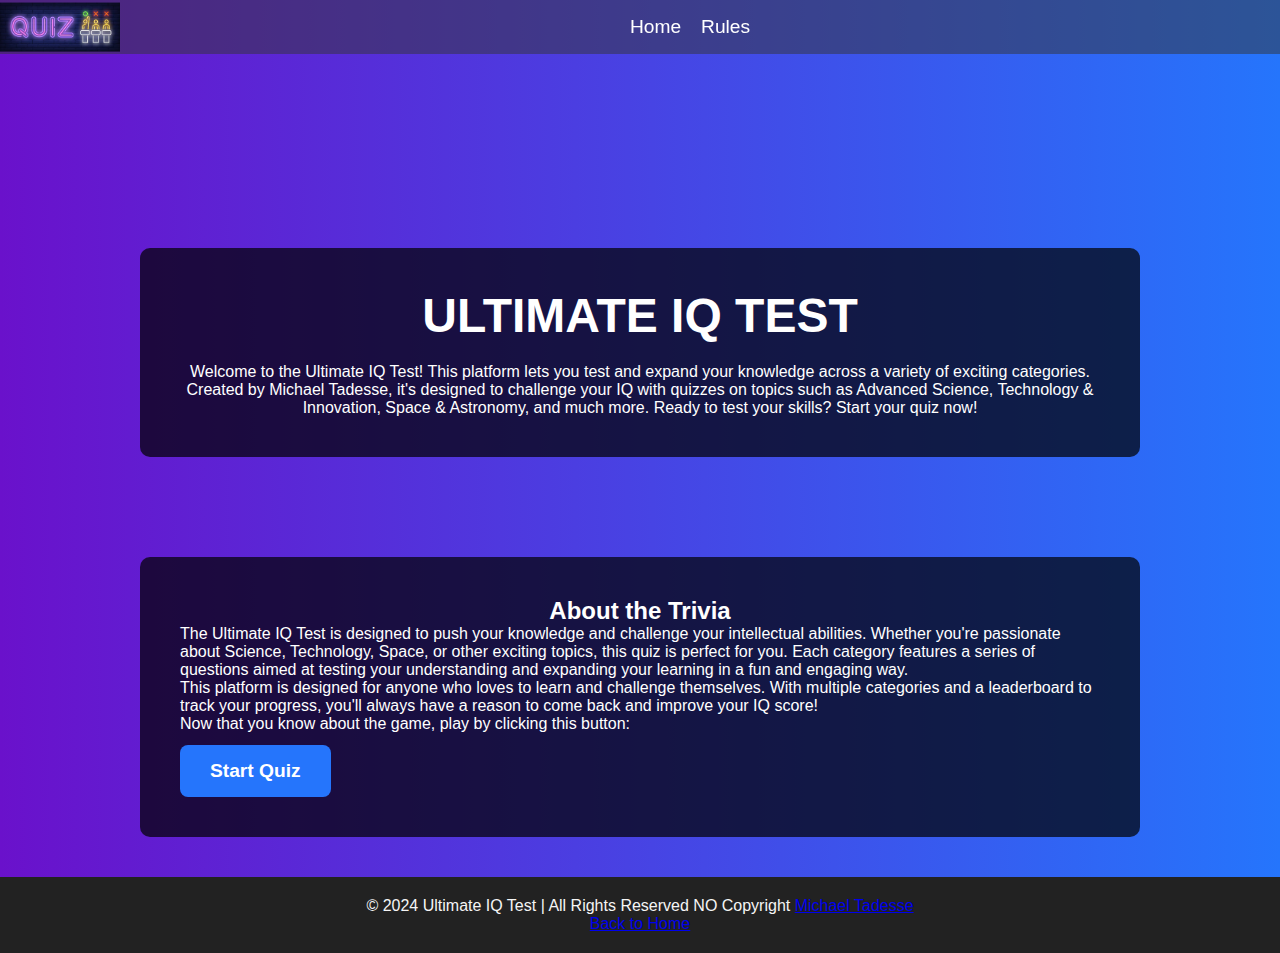
<file: about/index.html>
<!DOCTYPE html>
<html lang="en">
    <head>
        <meta charset="UTF-8" />
        <meta name="viewport" content="width=device-width, initial-scale=1.0" />
        <meta
            name="description"
            content="Learn about the Ultimate IQ Test and how it challenges your knowledge across various categories like Science, Technology, Space, and more."
        />
        <title>About - Ultimate IQ Test</title>
        <link rel="stylesheet" href="style.css" />
        <link rel="icon" href="img/Quiz-icon.jpg" />
    </head>
    <body>
        <header>
            <h1 class="main-title">Ultimate IQ Test</h1>
            <p class="intro">
                Welcome to the Ultimate IQ Test! This platform lets you test and expand your knowledge across a variety
                of exciting categories. Created by Michael Tadesse, it's designed to challenge your IQ with quizzes on
                topics such as Advanced Science, Technology & Innovation, Space & Astronomy, and much more. Ready to
                test your skills? Start your quiz now!
            </p>
            <nav>
                <ul>
                    <li><a href="/home/#home">Home</a></li>
                    <li><a target="_blank" href="/rules/index.html">Rules</a></li>
                </ul>
                <img src="img/Quiz-logo.jpg" alt="Ultimate IQ Test Logo" />
            </nav>
        </header>
        <main class="main-content">
            <section class="about-test">
                <h2>About the Trivia</h2>
                <p>
                    The Ultimate IQ Test is designed to push your knowledge and challenge your intellectual abilities.
                    Whether you're passionate about Science, Technology, Space, or other exciting topics, this quiz is
                    perfect for you. Each category features a series of questions aimed at testing your understanding
                    and expanding your learning in a fun and engaging way.
                </p>
                <p>
                    This platform is designed for anyone who loves to learn and challenge themselves. With multiple
                    categories and a leaderboard to track your progress, you'll always have a reason to come back and
                    improve your IQ score!
                </p>
                <p>
                    Now that you know about the game, play by clicking this button:
                    <br />
                    <button id="start">Start Quiz</button>
                </p>
            </section>
        </main>
        <footer>
            <p>
                &copy; 2024 Ultimate IQ Test | All Rights Reserved NO Copyright
                <a target="_blank" href="https://github.com/Micho-Tade">Michael Tadesse</a><br />
                <a href="../home/index.html">Back to Home</a>
            </p>
        </footer>
        <script src="script.js"></script>
    </body>
</html>
</file>
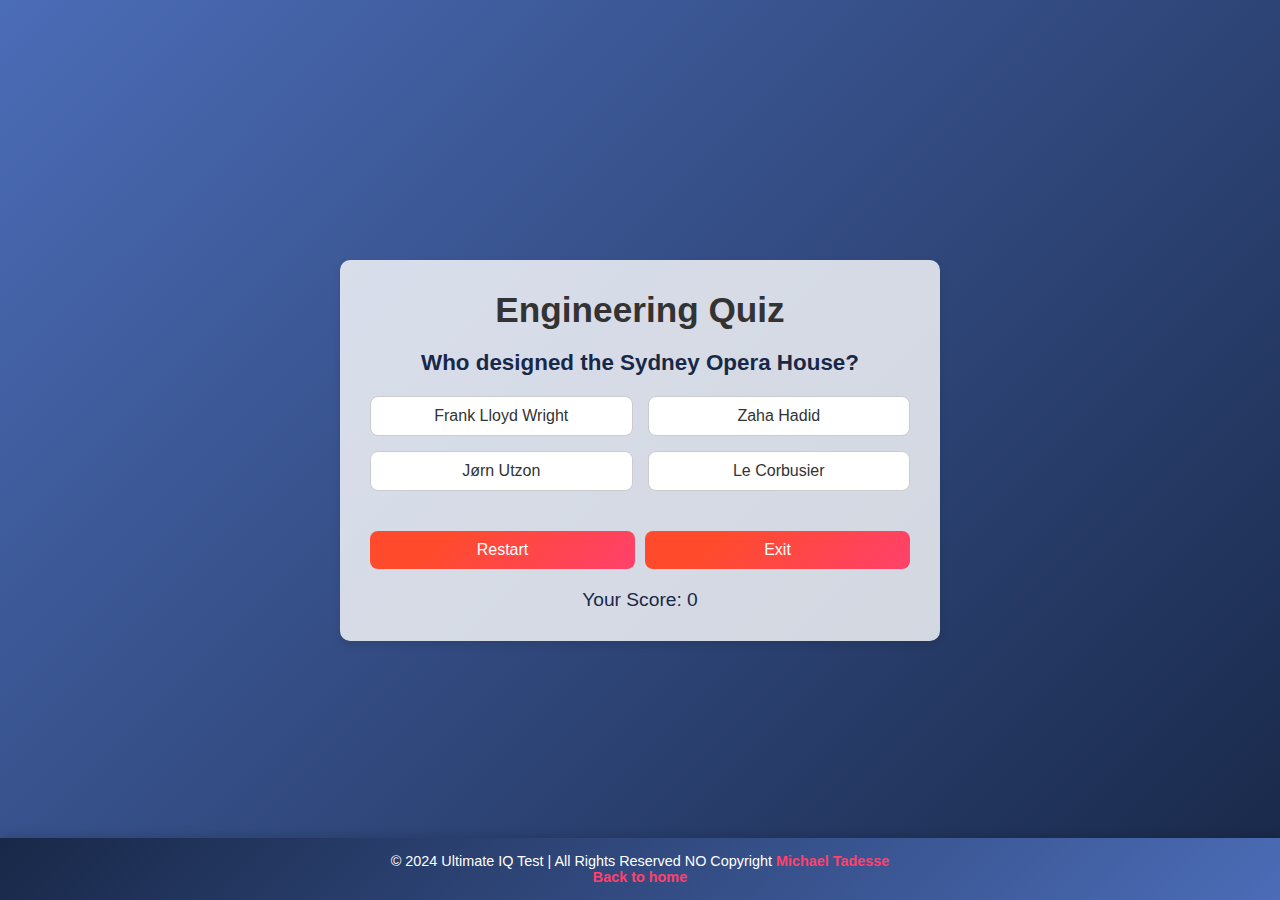
<file: engineering/index.html>
<!DOCTYPE html>
<html lang="en">
    <head>
        <meta charset="UTF-8" />
        <meta name="viewport" content="width=device-width, initial-scale=1.0" />
        <title>Quiz Game</title>
        <link rel="stylesheet" href="style.css" />
        <link
            rel="icon"
            href="https://cdn4.iconfinder.com/data/icons/computer-games-genres/3500/trivia_quiz_answer_question_choice_cybersport_gameplay-01-1024.png"
        />
    </head>
    <body>
        <div class="quiz-container">
            <h1>Engineering Quiz</h1>
            <div id="question-container" class="question-container">
                <div id="question">Question Text</div>
                <div id="answer-buttons" class="answer-buttons">
                    <button class="btn">Answer 1</button>
                    <button class="btn">Answer 2</button>
                    <button class="btn">Answer 3</button>
                    <button class="btn">Answer 4</button>
                </div>
            </div>
            <div class="button-container">
                <button id="next-button" class="next-btn" style="display: none">Next</button>
                <button id="restart-btn" class="restart-btn">Restart</button>
                <button id="exit-btn" class="exit-btn">Exit</button>
            </div>
            <div id="result" class="result">Your Score: <span id="score">0</span></div>
        </div>
        <footer>
            <p>
                &copy; 2024 Ultimate IQ Test | All Rights Reserved NO Copyright
                <a target="_blank" href="https://github.com/Micho-Tade">Michael Tadesse</a><br />
                <a href="/home/index.html" class="home">Back to home</a>
            </p>
        </footer>
        <script src="script.js"></script>
    </body>
</html>
</file>
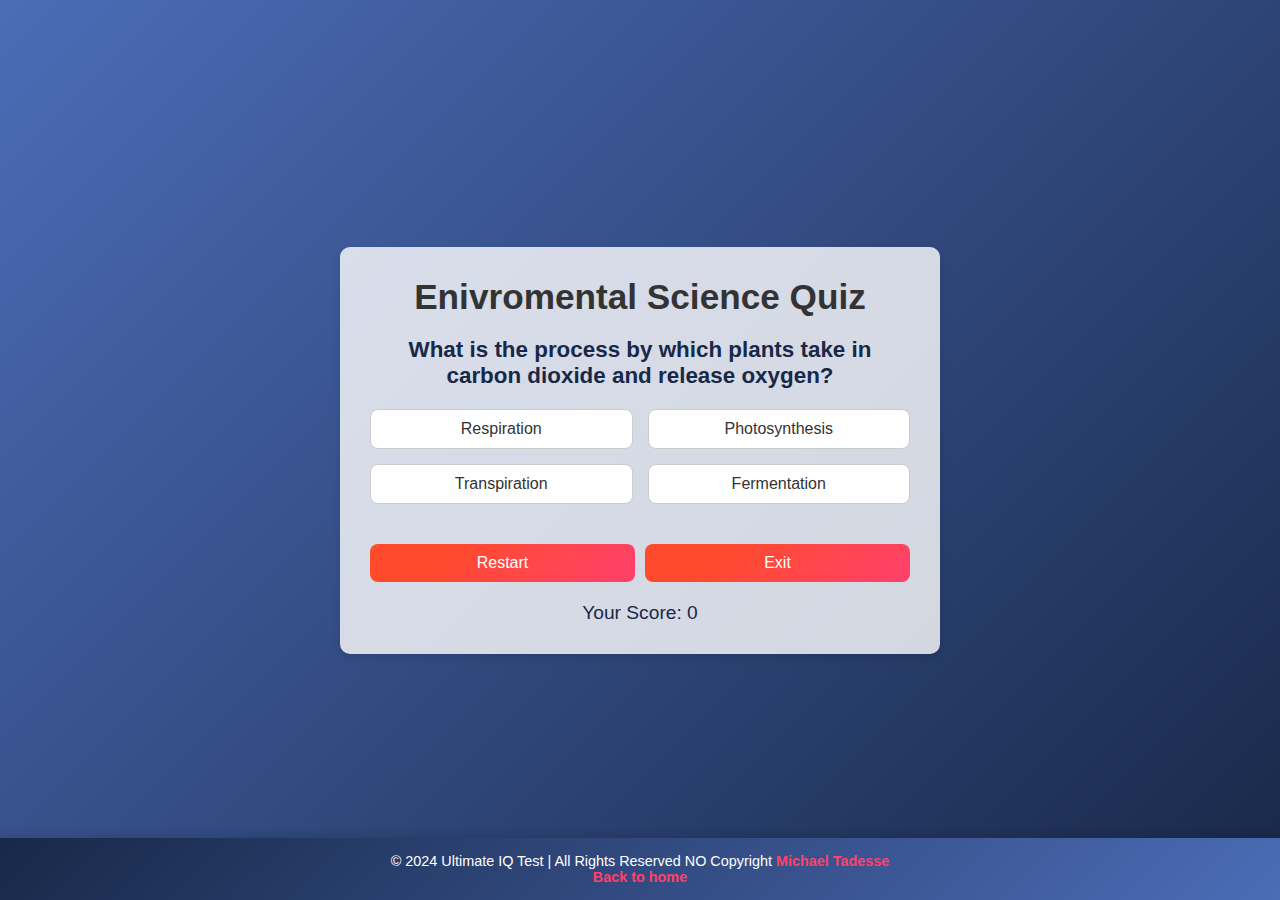
<file: environment/index.html>
<!DOCTYPE html>
<html lang="en">
    <head>
        <meta charset="UTF-8" />
        <meta name="viewport" content="width=device-width, initial-scale=1.0" />
        <title>Quiz Game</title>
        <link rel="stylesheet" href="style.css" />
        <link
            rel="icon"
            href="https://cdn4.iconfinder.com/data/icons/computer-games-genres/3500/trivia_quiz_answer_question_choice_cybersport_gameplay-01-1024.png"
        />
    </head>
    <body>
        <div class="quiz-container">
            <h1>Enivromental Science Quiz</h1>
            <div id="question-container" class="question-container">
                <div id="question">Question Text</div>
                <div id="answer-buttons" class="answer-buttons">
                    <button class="btn">Answer 1</button>
                    <button class="btn">Answer 2</button>
                    <button class="btn">Answer 3</button>
                    <button class="btn">Answer 4</button>
                </div>
            </div>
            <div class="button-container">
                <button id="next-button" class="next-btn" style="display: none">Next</button>
                <button id="restart-btn" class="restart-btn">Restart</button>
                <button id="exit-btn" class="exit-btn">Exit</button>
            </div>
            <div id="result" class="result">Your Score: <span id="score">0</span></div>
        </div>
        <footer>
            <p>
                &copy; 2024 Ultimate IQ Test | All Rights Reserved NO Copyright
                <a target="_blank" href="https://github.com/Micho-Tade">Michael Tadesse</a><br />
                <a href="/home/index.html" class="home">Back to home</a>
            </p>
        </footer>
        <script src="script.js"></script>
    </body>
</html>
</file>
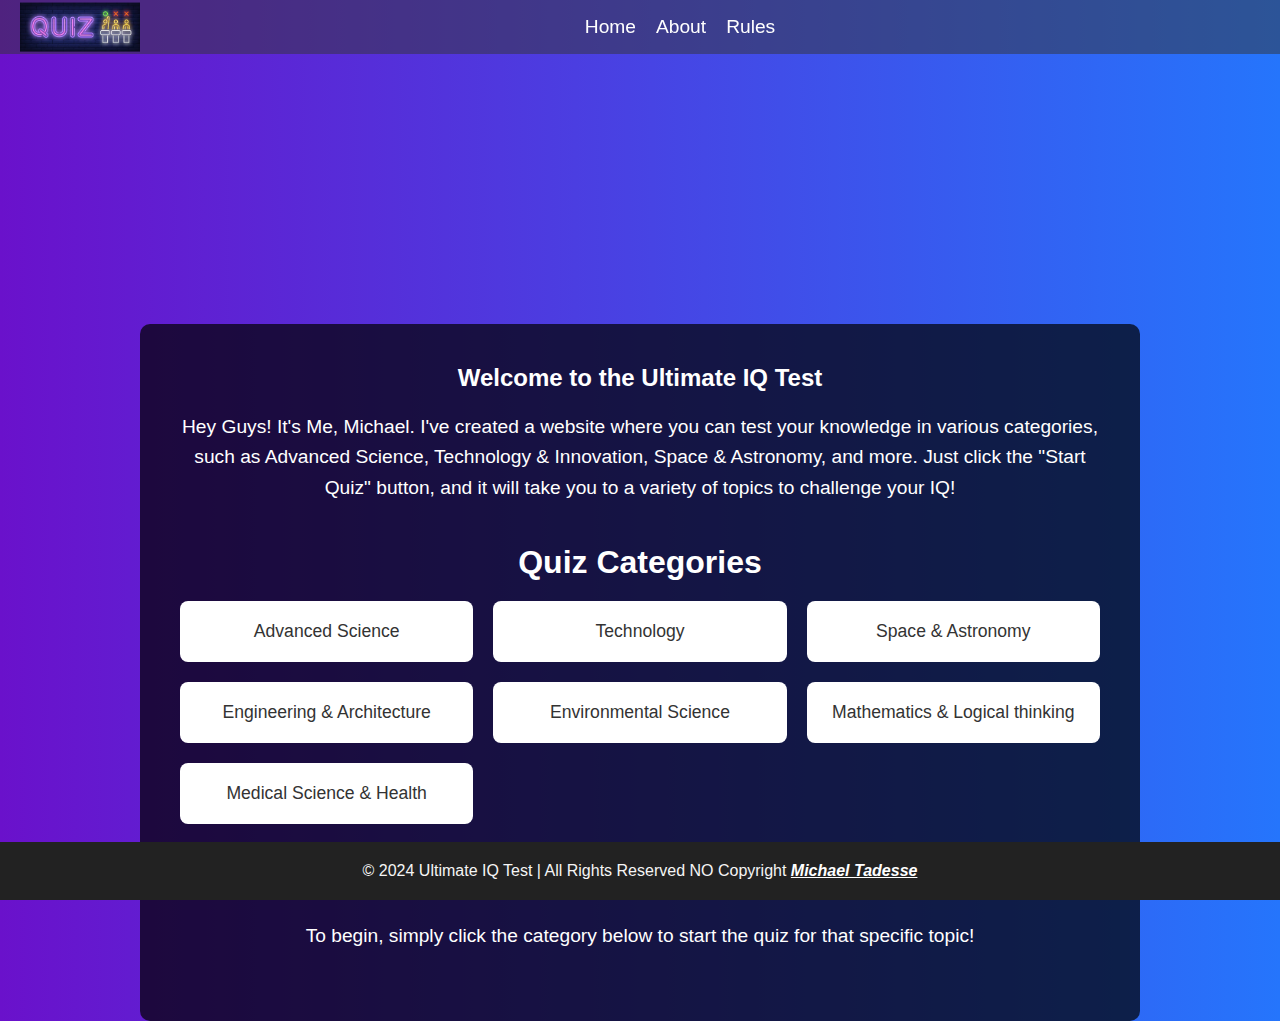
<file: home/index.html>
<!DOCTYPE html>
<html lang="en">
    <head>
        <meta charset="UTF-8" />
        <meta name="viewport" content="width=device-width, initial-scale=1.0" />
        <title>Ultimate IQ Test</title>
        <link rel="stylesheet" href="style.css" />
        <link rel="icon" href="img/Quiz-icon.jpg" type="image/x-icon" />
    </head>
    <body>
        <header>
            <h1>Ultimate IQ Test</h1>
            <nav>
                <ul>
                    <li><a href="#home">Home</a></li>
                    <li><a target="_blank" href="/about/index.html">About</a></li>
                    <li><a target="_blank" href="/rules/index.html">Rules</a></li>
                </ul>
                <img src="img/Quiz-logo.jpg" alt="quiz-logo" title="Quiz-logo" />
            </nav>
        </header>
        <main>
            <section class="intro">
                <h2>Welcome to the Ultimate IQ Test</h2>
                <p>
                    Hey Guys! It's Me, Michael. I've created a website where you can test your knowledge in various
                    categories, such as Advanced Science, Technology & Innovation, Space & Astronomy, and more. Just
                    click the "Start Quiz" button, and it will take you to a variety of topics to challenge your IQ!
                </p>
            </section>
            <section class="categories">
                <h2>Quiz Categories</h2>
                <ul>
                    <li id="science">Advanced Science</li>
                    <li id="tech">Technology</li>
                    <li id="space">Space & Astronomy</li>
                    <li id="engineering">Engineering & Architecture</li>
                    <li id="environment">Environmental Science</li>
                    <li id="math">Mathematics & Logical thinking</li>
                    <li id="medical">Medical Science & Health</li>
                </ul>
            </section>
            <section class="instructions">
                <h2>How to Start</h2>
                <p>To begin, simply click the category below to start the quiz for that specific topic!</p>
            </section>
        </main>
        <footer>
            <p>
                &copy; 2024 Ultimate IQ Test | All Rights Reserved NO Copyright
                <a target="_blank" href="https://github.com/Micho-Tade">Michael Tadesse</a>
            </p>
        </footer>

        <script src="script.js"></script>
    </body>
</html>
</file>
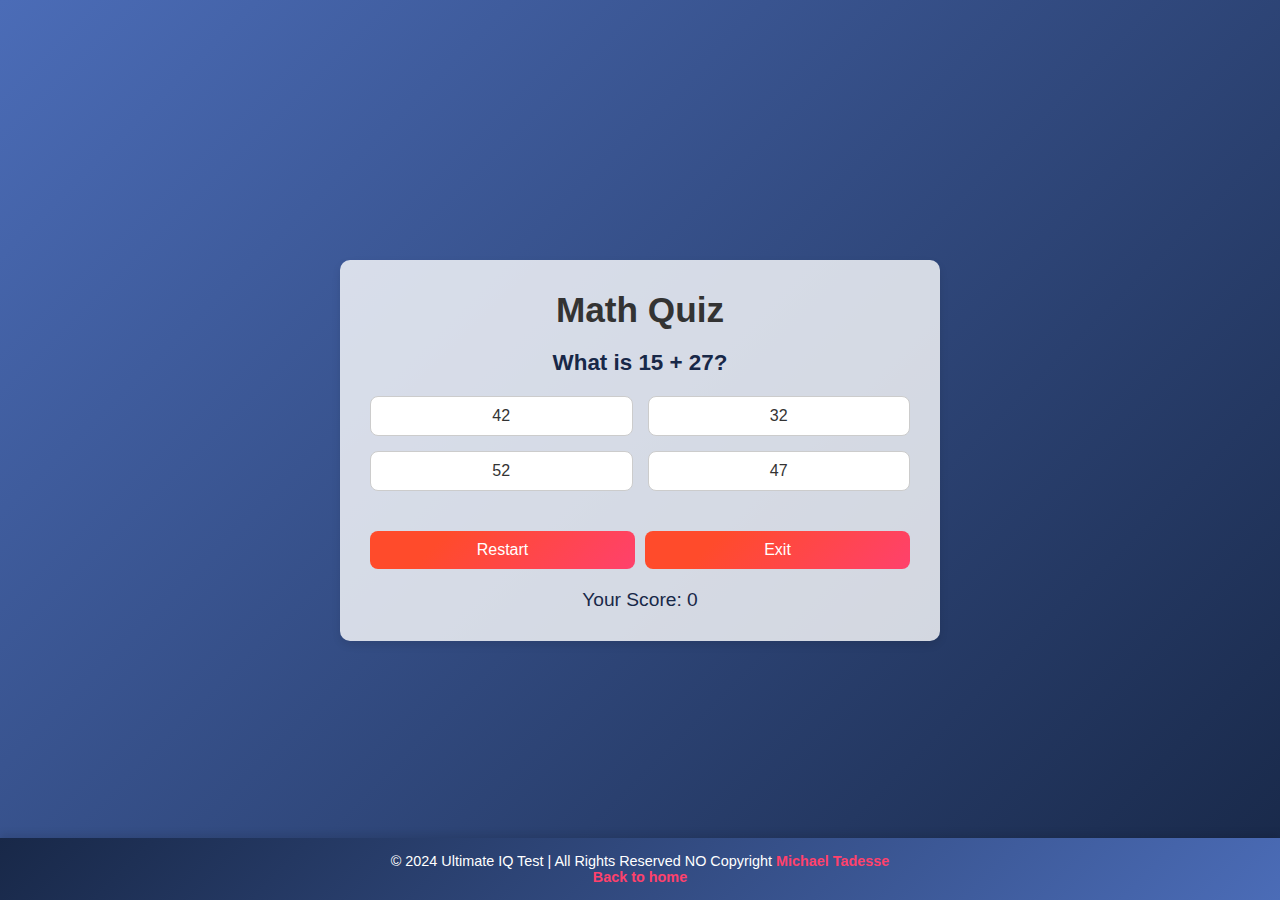
<file: math/index.html>
<!DOCTYPE html>
<html lang="en">
    <head>
        <meta charset="UTF-8" />
        <meta name="viewport" content="width=device-width, initial-scale=1.0" />
        <title>Quiz Game</title>
        <link rel="stylesheet" href="style.css" />
        <link
            rel="icon"
            href="https://cdn4.iconfinder.com/data/icons/computer-games-genres/3500/trivia_quiz_answer_question_choice_cybersport_gameplay-01-1024.png"
        />
    </head>
    <body>
        <div class="quiz-container">
            <h1>Math Quiz</h1>
            <div id="question-container" class="question-container">
                <div id="question">Question Text</div>
                <div id="answer-buttons" class="answer-buttons">
                    <button class="btn">Answer 1</button>
                    <button class="btn">Answer 2</button>
                    <button class="btn">Answer 3</button>
                    <button class="btn">Answer 4</button>
                </div>
            </div>
            <div class="button-container">
                <button id="next-button" class="next-btn" style="display: none">Next</button>
                <button id="restart-btn" class="restart-btn">Restart</button>
                <button id="exit-btn" class="exit-btn">Exit</button>
            </div>
            <div id="result" class="result">Your Score: <span id="score">0</span></div>
        </div>
        <footer>
            <p>
                &copy; 2024 Ultimate IQ Test | All Rights Reserved NO Copyright
                <a target="_blank" href="https://github.com/Micho-Tade">Michael Tadesse</a><br />
                <a href="/home/index.html" class="home">Back to home</a>
            </p>
        </footer>
        <script src="script.js"></script>
    </body>
</html>
</file>
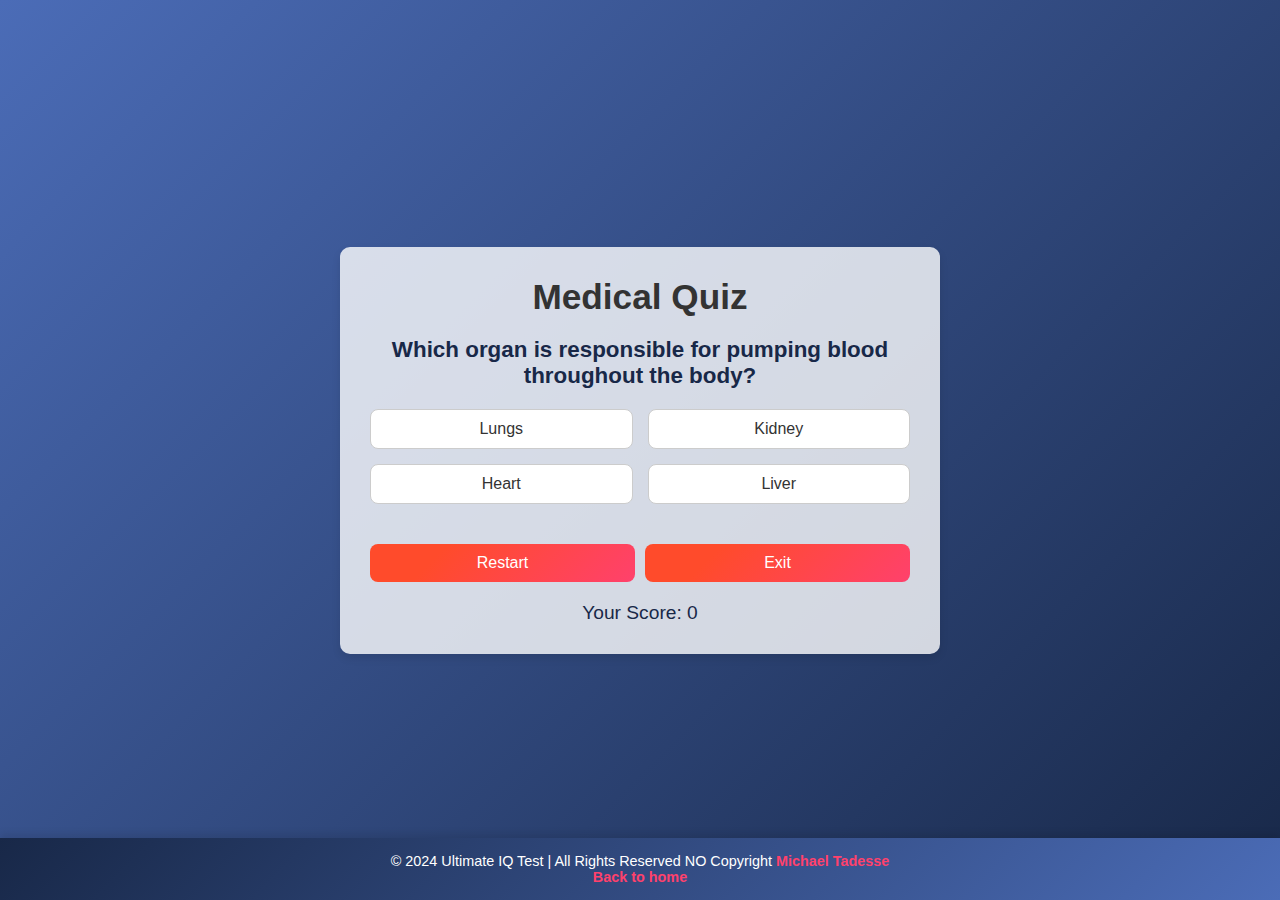
<file: medical/index.html>
<!DOCTYPE html>
<html lang="en">
    <head>
        <meta charset="UTF-8" />
        <meta name="viewport" content="width=device-width, initial-scale=1.0" />
        <title>Quiz Game</title>
        <link rel="stylesheet" href="style.css" />
        <link
            rel="icon"
            href="https://cdn4.iconfinder.com/data/icons/computer-games-genres/3500/trivia_quiz_answer_question_choice_cybersport_gameplay-01-1024.png"
        />
    </head>
    <body>
        <div class="quiz-container">
            <h1>Medical Quiz</h1>
            <div id="question-container" class="question-container">
                <div id="question">Question Text</div>
                <div id="answer-buttons" class="answer-buttons">
                    <button class="btn">Answer 1</button>
                    <button class="btn">Answer 2</button>
                    <button class="btn">Answer 3</button>
                    <button class="btn">Answer 4</button>
                </div>
            </div>
            <div class="button-container">
                <button id="next-button" class="next-btn" style="display: none">Next</button>
                <button id="restart-btn" class="restart-btn">Restart</button>
                <button id="exit-btn" class="exit-btn">Exit</button>
            </div>
            <div id="result" class="result">Your Score: <span id="score">0</span></div>
        </div>
        <footer>
            <p>
                &copy; 2024 Ultimate IQ Test | All Rights Reserved NO Copyright
                <a target="_blank" href="https://github.com/Micho-Tade">Michael Tadesse</a><br />
                <a href="/home/index.html" class="home">Back to home</a>
            </p>
        </footer>
        <script src="script.js"></script>
    </body>
</html>
</file>
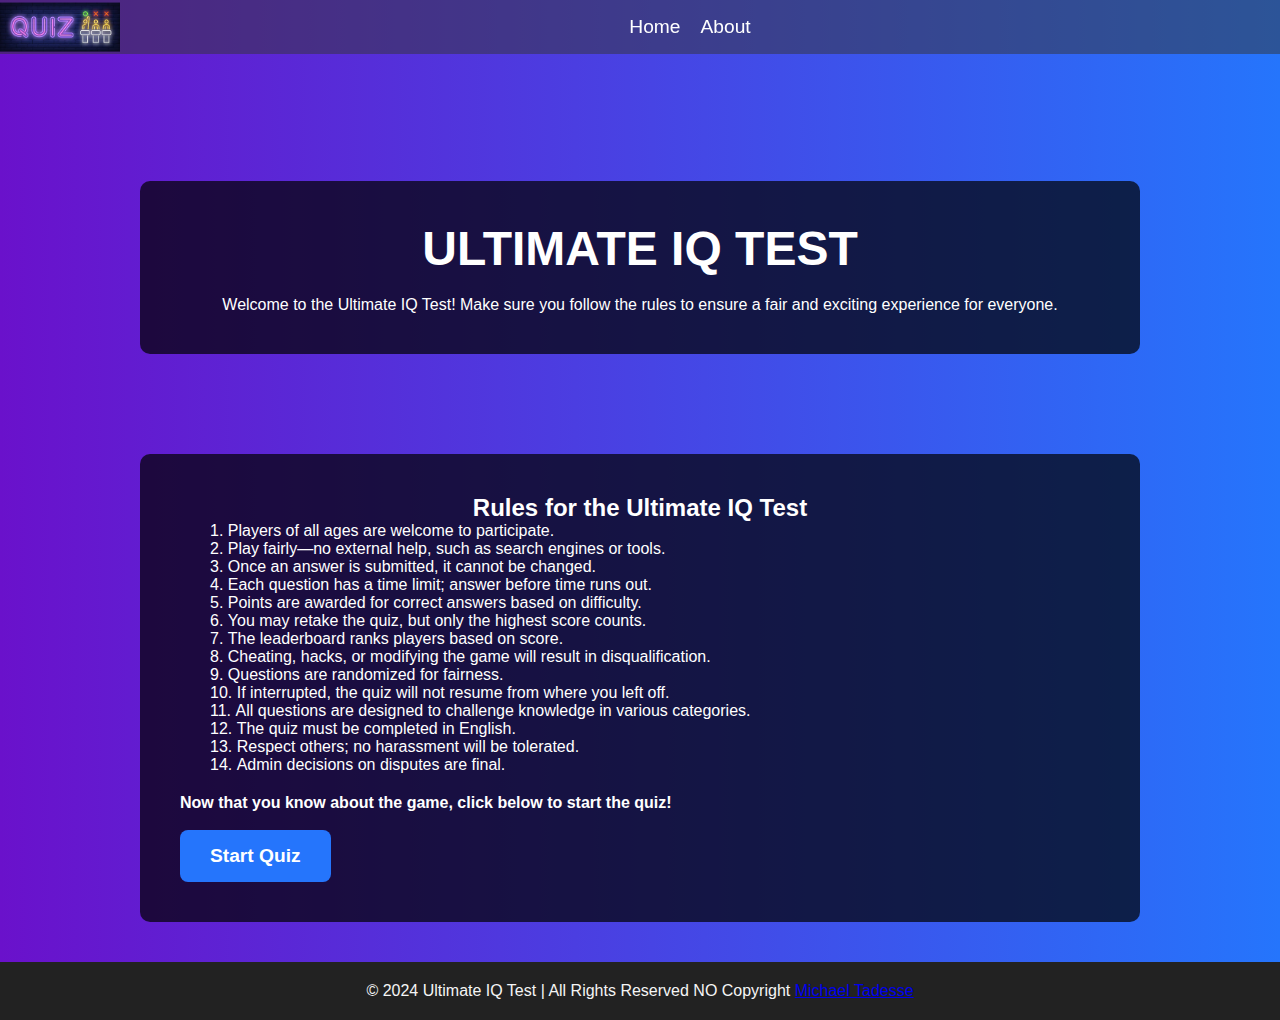
<file: rules/index.html>
<!DOCTYPE html>
<html lang="en">
    <head>
        <meta charset="UTF-8" />
        <meta name="viewport" content="width=device-width, initial-scale=1.0" />
        <meta
            name="description"
            content="Learn the rules of the Ultimate IQ Test to ensure a fair and fun experience for everyone participating."
        />
        <title>Rules - Ultimate IQ Test</title>
        <link rel="stylesheet" href="style.css" />
        <link rel="icon" href="img/Quiz-icon.jpg" />
    </head>
    <body>
        <header>
            <h1 class="main-title">Ultimate IQ Test</h1>
            <p class="intro">
                Welcome to the Ultimate IQ Test! Make sure you follow the rules to ensure a fair and exciting experience
                for everyone.
            </p>
            <nav>
                <ul>
                    <li><a href="/home/#home">Home</a></li>
                    <li><a target="_blank" href="/about/index.html">About</a></li>
                </ul>
                <img src="img/Quiz-logo.jpg" alt="Ultimate IQ Test Logo" />
            </nav>
        </header>
        <main class="main-content">
            <section class="rules-section">
                <h2>Rules for the Ultimate IQ Test</h2>
                <ol>
                    <li>Players of all ages are welcome to participate.</li>
                    <li>Play fairly—no external help, such as search engines or tools.</li>
                    <li>Once an answer is submitted, it cannot be changed.</li>
                    <li>Each question has a time limit; answer before time runs out.</li>
                    <li>Points are awarded for correct answers based on difficulty.</li>
                    <li>You may retake the quiz, but only the highest score counts.</li>
                    <li>The leaderboard ranks players based on score.</li>
                    <li>Cheating, hacks, or modifying the game will result in disqualification.</li>
                    <li>Questions are randomized for fairness.</li>
                    <li>If interrupted, the quiz will not resume from where you left off.</li>
                    <li>All questions are designed to challenge knowledge in various categories.</li>
                    <li>The quiz must be completed in English.</li>
                    <li>Respect others; no harassment will be tolerated.</li>
                    <li>Admin decisions on disputes are final.</li>
                </ol>
            </section>
            <h4>
                Now that you know about the game, click below to start the quiz!<br /><br />
                <button type="submit" id="start">Start Quiz</button>
            </h4>
        </main>
        <footer>
            <p>
                &copy; 2024 Ultimate IQ Test | All Rights Reserved NO Copyright
                <a target="_blank" href="https://github.com/Micho-Tade">Michael Tadesse</a>
            </p>
        </footer>

        <!-- Link to the external JavaScript file -->
        <script src="script.js"></script>
    </body>
</html>
</file>
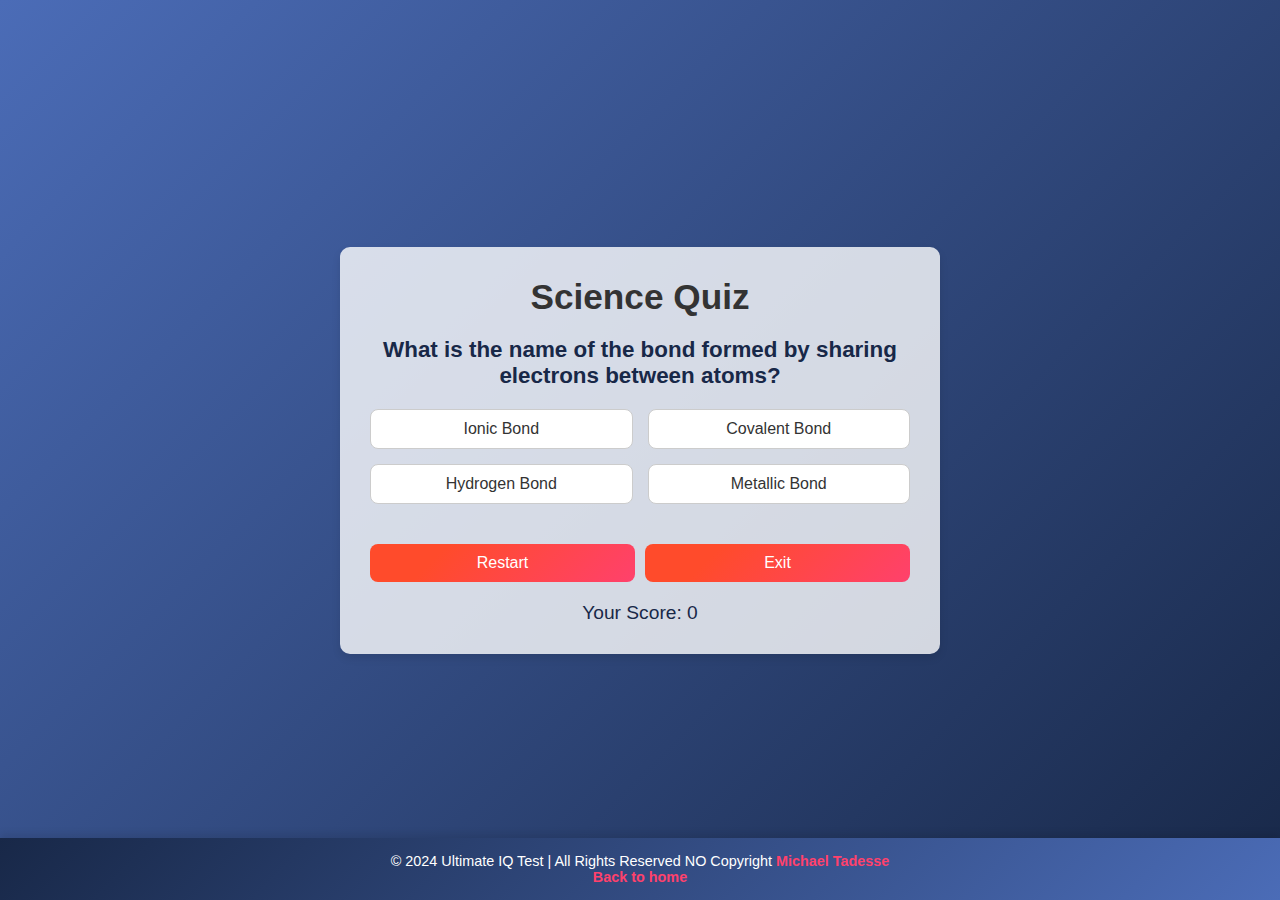
<file: science/index.html>
<!DOCTYPE html>
<html lang="en">
    <head>
        <meta charset="UTF-8" />
        <meta name="viewport" content="width=device-width, initial-scale=1.0" />
        <title>Quiz Game</title>
        <link rel="stylesheet" href="style.css" />
        <link
            rel="icon"
            href="https://cdn4.iconfinder.com/data/icons/computer-games-genres/3500/trivia_quiz_answer_question_choice_cybersport_gameplay-01-1024.png"
        />
    </head>
    <body>
        <div class="quiz-container">
            <h1>Science Quiz</h1>
            <div id="question-container" class="question-container">
                <div id="question">Question Text</div>
                <div id="answer-buttons" class="answer-buttons">
                    <button class="btn">Answer 1</button>
                    <button class="btn">Answer 2</button>
                    <button class="btn">Answer 3</button>
                    <button class="btn">Answer 4</button>
                </div>
            </div>
            <div class="button-container">
                <button id="next-button" class="next-btn" style="display: none">Next</button>
                <button id="restart-btn" class="restart-btn">Restart</button>
                <button id="exit-btn" class="exit-btn">Exit</button>
            </div>
            <div id="result" class="result">Your Score: <span id="score">0</span></div>
        </div>
        <footer>
            <p>
                &copy; 2024 Ultimate IQ Test | All Rights Reserved NO Copyright
                <a target="_blank" href="https://github.com/Micho-Tade">Michael Tadesse</a><br />
                <a href="/home/index.html" class="home">Back to home</a>
            </p>
        </footer>
        <script src="script.js"></script>
    </body>
</html>
</file>
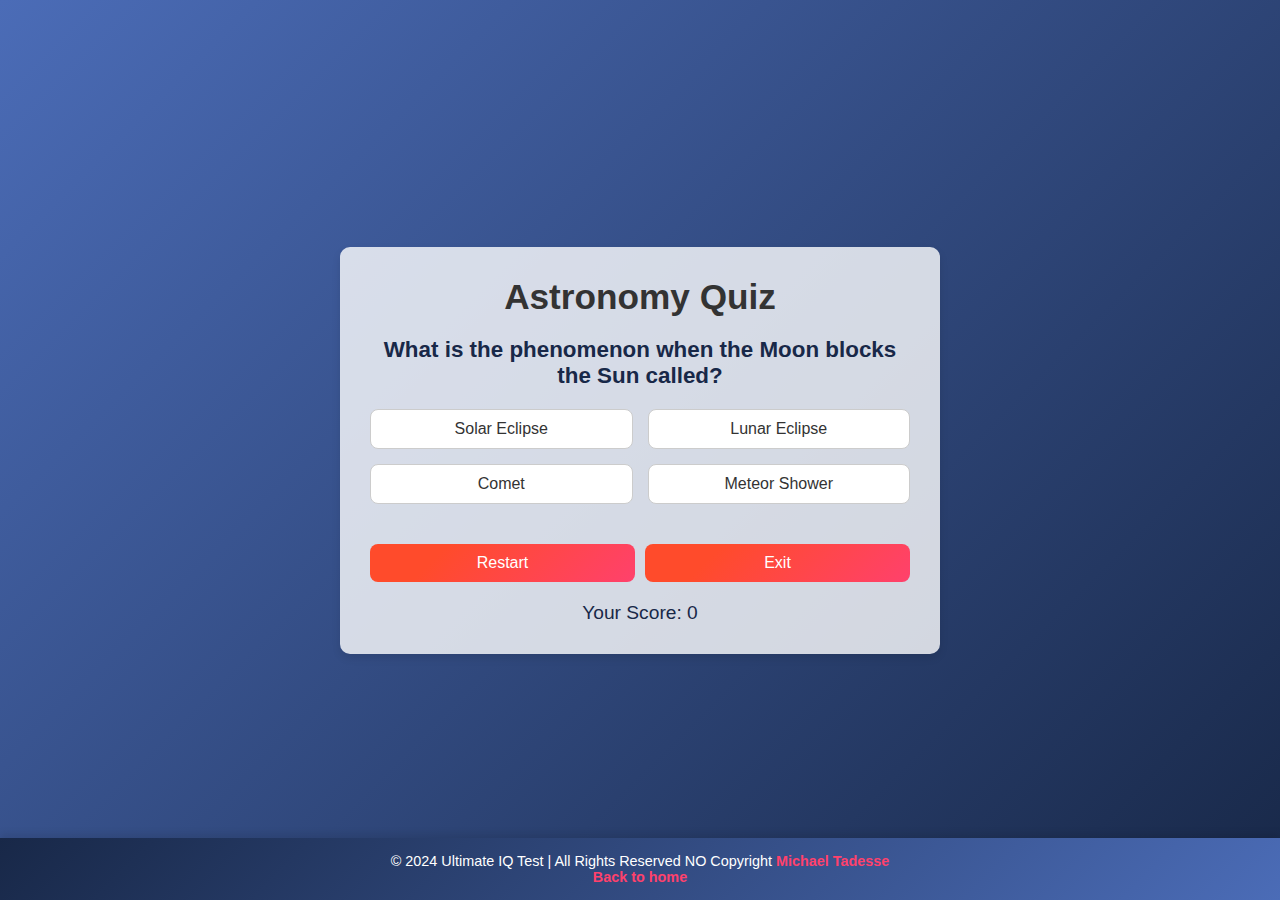
<file: space/index.html>
<!DOCTYPE html>
<html lang="en">
    <head>
        <meta charset="UTF-8" />
        <meta name="viewport" content="width=device-width, initial-scale=1.0" />
        <title>Quiz Game</title>
        <link rel="stylesheet" href="style.css" />
        <link
            rel="icon"
            href="https://cdn4.iconfinder.com/data/icons/computer-games-genres/3500/trivia_quiz_answer_question_choice_cybersport_gameplay-01-1024.png"
        />
    </head>
    <body>
        <div class="quiz-container">
            <h1>Astronomy Quiz</h1>
            <div id="question-container" class="question-container">
                <div id="question">Question Text</div>
                <div id="answer-buttons" class="answer-buttons">
                    <button class="btn">Answer 1</button>
                    <button class="btn">Answer 2</button>
                    <button class="btn">Answer 3</button>
                    <button class="btn">Answer 4</button>
                </div>
            </div>
            <div class="button-container">
                <button id="next-button" class="next-btn" style="display: none">Next</button>
                <button id="restart-btn" class="restart-btn">Restart</button>
                <button id="exit-btn" class="exit-btn">Exit</button>
            </div>
            <div id="result" class="result">Your Score: <span id="score">0</span></div>
        </div>
        <footer>
            <p>
                &copy; 2024 Ultimate IQ Test | All Rights Reserved NO Copyright
                <a target="_blank" href="https://github.com/Micho-Tade">Michael Tadesse</a><br />
                <a href="/home/index.html" class="home">Back to home</a>
            </p>
        </footer>
        <script src="script.js"></script>
    </body>
</html>
</file>
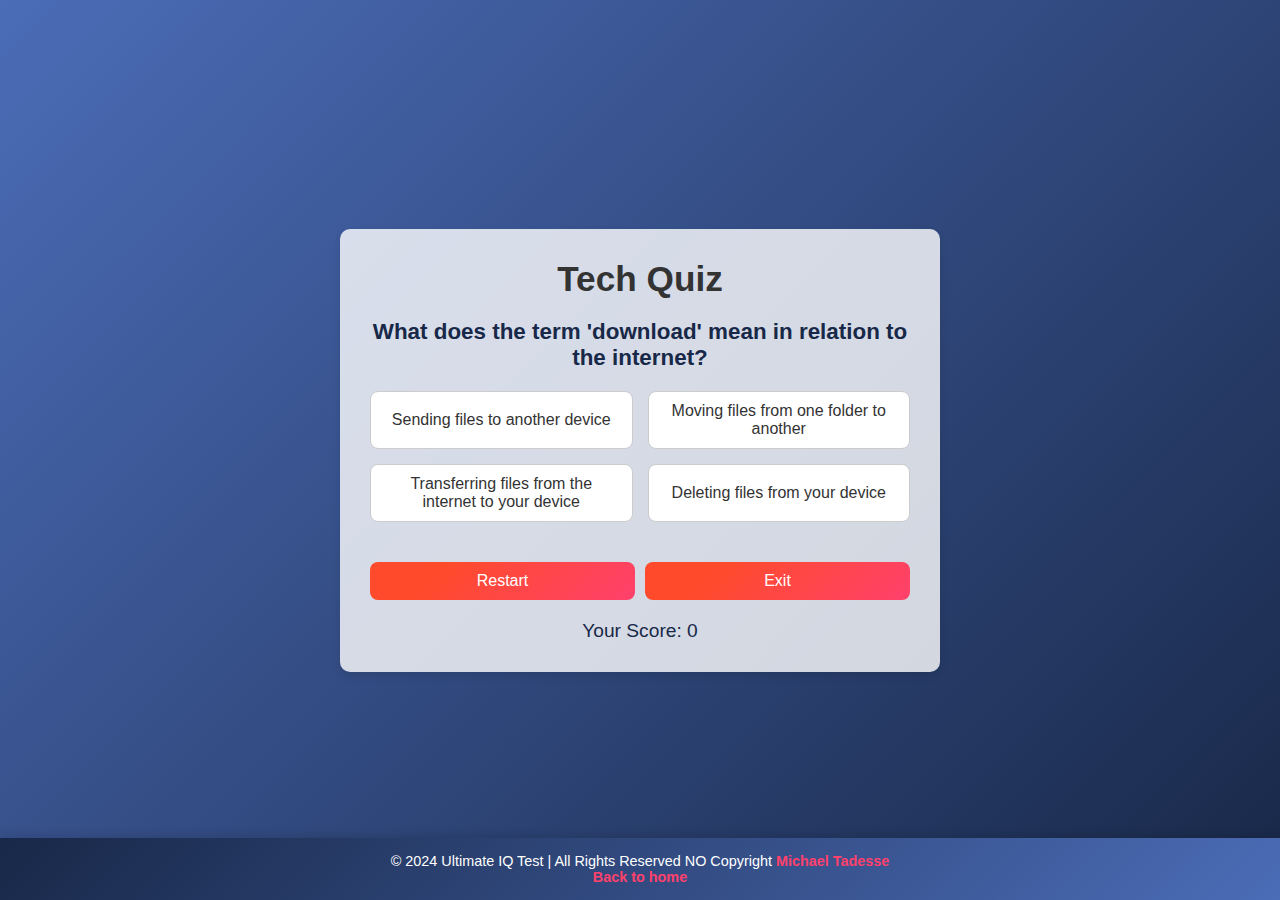
<file: tech/index.html>
<!DOCTYPE html>
<html lang="en">
    <head>
        <meta charset="UTF-8" />
        <meta name="viewport" content="width=device-width, initial-scale=1.0" />
        <title>Quiz Game</title>
        <link rel="stylesheet" href="style.css" />
        <link
            rel="icon"
            href="https://cdn4.iconfinder.com/data/icons/computer-games-genres/3500/trivia_quiz_answer_question_choice_cybersport_gameplay-01-1024.png"
        />
    </head>
    <body>
        <div class="quiz-container">
            <h1>Tech Quiz</h1>
            <div id="question-container" class="question-container">
                <div id="question">Question Text</div>
                <div id="answer-buttons" class="answer-buttons">
                    <button class="btn">Answer 1</button>
                    <button class="btn">Answer 2</button>
                    <button class="btn">Answer 3</button>
                    <button class="btn">Answer 4</button>
                </div>
            </div>
            <div class="button-container">
                <button id="next-button" class="next-btn" style="display: none">Next</button>
                <button id="restart-btn" class="restart-btn">Restart</button>
                <button id="exit-btn" class="exit-btn">Exit</button>
            </div>
            <div id="result" class="result">Your Score: <span id="score">0</span></div>
        </div>
        <footer>
            <p>
                &copy; 2024 Ultimate IQ Test | All Rights Reserved NO Copyright
                <a target="_blank" href="https://github.com/Micho-Tade">Michael Tadesse</a><br />
                <a href="/home/index.html" class="home">Back to home</a>
            </p>
        </footer>
        <script src="script.js"></script>
    </body>
</html>
</file>
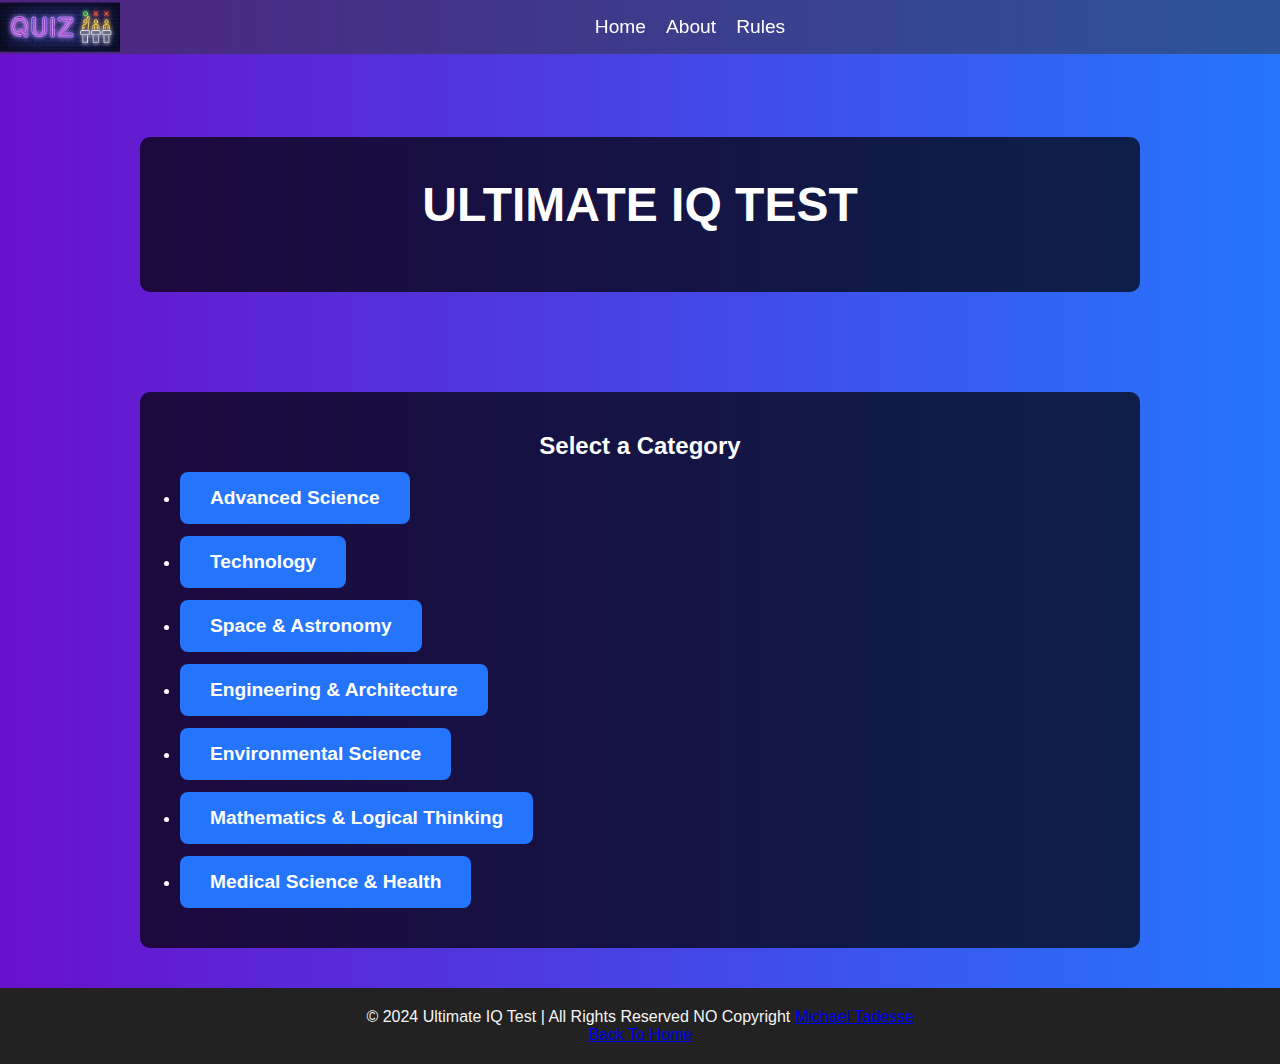
<file: about/categories.html>
<!DOCTYPE html>
<html lang="en">
    <head>
        <meta charset="UTF-8" />
        <meta name="viewport" content="width=device-width, initial-scale=1.0" />
        <meta name="description" content="Select a category to start your quiz!" />
        <title>Choose Category - Ultimate IQ Test</title>
        <link rel="stylesheet" href="style.css" />
        <link rel="icon" href="img/Quiz-icon.jpg" />
    </head>
    <body>
        <header>
            <h1 class="main-title">Ultimate IQ Test</h1>
            <nav>
                <ul>
                    <li><a target="_blank" href="/home/#home">Home</a></li>
                    <li><a target="_blank" href="/about/index.html">About</a></li>
                    <li><a target="_blank" href="/rules/index.html">Rules</a></li>
                </ul>
                <img src="img/Quiz-logo.jpg" alt="Ultimate IQ Test Logo" />
            </nav>
        </header>
        <main>
            <h2>Select a Category</h2>
            <ul id="categories-list">
                <li><button class="category-btn" onclick="startQuiz('science')">Advanced Science</button></li>
                <li><button class="category-btn" onclick="startQuiz('tech')">Technology</button></li>
                <li><button class="category-btn" onclick="startQuiz('space')">Space & Astronomy</button></li>
                <li>
                    <button class="category-btn" onclick="startQuiz('engineering')">Engineering & Architecture</button>
                </li>
                <li><button class="category-btn" onclick="startQuiz('environment')">Environmental Science</button></li>
                <li>
                    <button class="category-btn" onclick="startQuiz('math')">Mathematics & Logical Thinking</button>
                </li>
                <li><button class="category-btn" onclick="startQuiz('medical')">Medical Science & Health</button></li>
            </ul>
        </main>
        <footer>
            <p>
                &copy; 2024 Ultimate IQ Test | All Rights Reserved NO Copyright
                <a target="_blank" href="https://github.com/Micho-Tade">Michael Tadesse</a><br />
                <a href="/home/index.html">Back To Home</a>
            </p>
        </footer>

        <!-- Link to the external JavaScript file -->
        <script src="script.js"></script>
    </body>
</html>
</file>
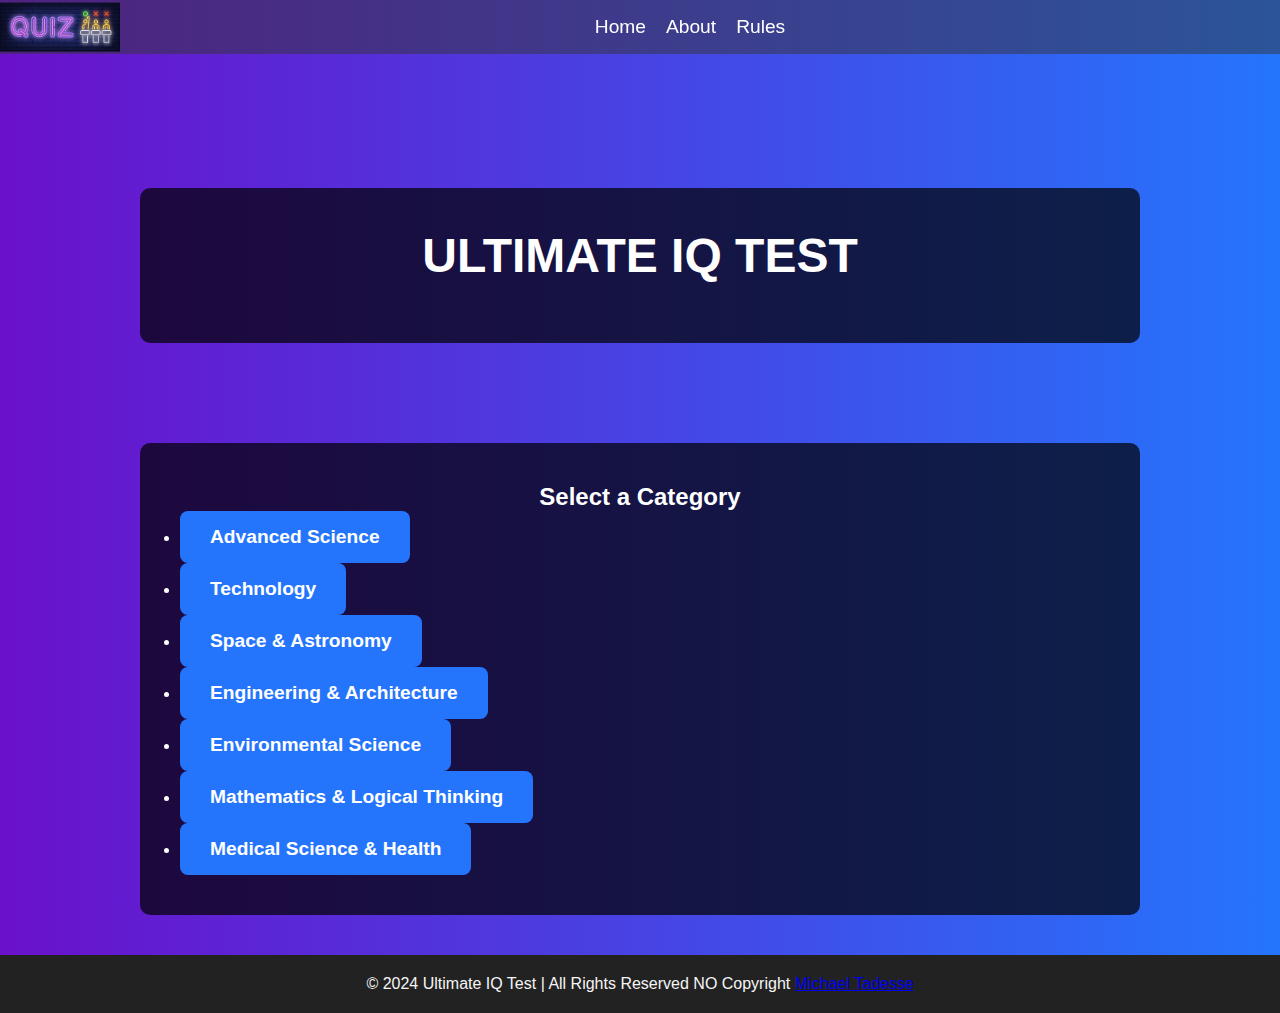
<file: rules/categories.html>
<!DOCTYPE html>
<html lang="en">
    <head>
        <meta charset="UTF-8" />
        <meta name="viewport" content="width=device-width, initial-scale=1.0" />
        <meta name="description" content="Select a category to start your quiz!" />
        <title>Choose Category - Ultimate IQ Test</title>
        <link rel="stylesheet" href="style.css" />
        <link rel="icon" href="img/Quiz-icon.jpg" />
    </head>
    <body>
        <header>
            <h1 class="main-title">Ultimate IQ Test</h1>
            <nav>
                <ul>
                    <li><a target="_blank" href="/home/#home">Home</a></li>
                    <li><a target="_blank" href="/about/index.html">About</a></li>
                    <li><a target="_blank" href="/rules/index.html">Rules</a></li>
                </ul>
                <img src="img/Quiz-logo.jpg" alt="Ultimate IQ Test Logo" />
            </nav>
        </header>
        <main>
            <h2>Select a Category</h2>
            <ul id="categories-list">
                <li><button class="category-btn" onclick="startQuiz('science')">Advanced Science</button></li>
                <li><button class="category-btn" onclick="startQuiz('tech')">Technology</button></li>
                <li><button class="category-btn" onclick="startQuiz('space')">Space & Astronomy</button></li>
                <li>
                    <button class="category-btn" onclick="startQuiz('engineering')">Engineering & Architecture</button>
                </li>
                <li><button class="category-btn" onclick="startQuiz('environment')">Environmental Science</button></li>
                <li>
                    <button class="category-btn" onclick="startQuiz('math')">Mathematics & Logical Thinking</button>
                </li>
                <li><button class="category-btn" onclick="startQuiz('medical')">Medical Science & Health</button></li>
            </ul>
        </main>
        <footer>
            <p>
                &copy; 2024 Ultimate IQ Test | All Rights Reserved NO Copyright
                <a target="_blank" href="https://github.com/Micho-Tade">Michael Tadesse</a>
            </p>
        </footer>

        <!-- Link to the external JavaScript file -->
        <script src="script.js"></script>
    </body>
</html>
</file>
<file: about/style.css>
/* Basic Reset */
* {
    margin: 0;
    padding: 0;
    box-sizing: border-box;
}

/* Body Styling */
body {
    font-family: "Arial", sans-serif;
    background: linear-gradient(to right, #6a11cb, #2575fc); /* Left to right gradient */
    color: #fff;
    display: flex;
    flex-direction: column;
    justify-content: center;
    align-items: center;
    height: 100vh;
    overflow: visible; /* Allow scrolling if necessary */
}

/* Header Styling */
header {
    text-align: center;
    padding: 40px;
    background: rgba(0, 0, 0, 0.7); /* Dark background to contrast text */
    border-radius: 10px;
    margin-top: 300px; /* Increased margin-top to prevent overlap with the fixed nav */
    width: 80%;
    max-width: 1000px;
    border: none; /* Ensure there's no border */
    box-shadow: none; /* Remove any shadow */
}

/* Main Title */
header h1 {
    font-size: 3rem;
    color: #fff;
    font-weight: bold;
    text-transform: uppercase;
    margin-bottom: 20px;
}

/* Navigation Styling */
nav {
    background: rgba(51, 51, 51, 0.5); /* Transparent black background for the default state */
    padding: 16px 0; /* Add space at the top of the nav */
    position: fixed; /* Fixed positioning to always stay at the top */
    top: 0;
    left: 0;
    width: 100%;
    z-index: 10;
    display: flex;
    justify-content: center; /* Center the nav links */
    align-items: center;
    box-shadow: none; /* Remove the border/shadow effect */
    transition: background-color 0.3s ease; /* Smooth transition for background change */
    padding-left: 80px; /* Add some left padding to avoid overlapping with the logo */
}

/* Logo Styling */
nav img {
    position: absolute; /* Position logo absolutely */
    left: 0; /* Move logo to the left */
    top: 50%; /* Vertically center the logo */
    transform: translateY(-50%); /* Adjust to exactly center the logo */
    width: 120px; /* Adjust the size of the logo as needed */
}

/* Navigation List */
nav ul {
    list-style: none;
    padding: 0;
    margin: 0;
    display: flex;
    gap: 20px;
    position: relative;
    margin-left: 20px;
}

/* Navigation Links */
nav ul li a {
    text-decoration: none;
    color: #fff;
    font-size: 1.2rem;
    font-weight: 500;
    transition: color 0.3s ease;
}

nav ul li a:hover {
    color: #f39c12; /* Hover color */
}

/* Main Content */
main {
    padding: 40px;
    background: rgba(0, 0, 0, 0.7); /* Dark background to contrast text */
    border-radius: 10px;
    margin-top: 100px; /* Increased margin-top to prevent overlap with the fixed nav */
    width: 80%;
    max-width: 1000px;
    border: none; /* Ensure there's no border */
    box-shadow: none; /* Remove any shadow */
}

main h2 {
    text-align: center;
}

main h4 {
    margin-top: 20px;
}

/* Intro Section */
.intro p {
    font-size: 1.2rem;
    margin-bottom: 30px;
    line-height: 1.6;
}

/* Add margin to h2 in intro section */
.intro h2 {
    margin-bottom: 20px; /* Adds space between h2 and paragraph */
}

/* Categories Section */
.categories {
    margin-top: 40px;
}

.categories h2 {
    font-size: 2rem;
    margin-bottom: 20px;
    font-weight: 600;
}

.categories ul {
    list-style-type: none;
    display: grid;
    grid-template-columns: repeat(3, 1fr); /* 3 items per row */
    gap: 20px; /* Space between items */
    margin: 0;
    padding: 0;
}

.categories ul li {
    background-color: rgb(255, 255, 255);
    padding: 20px;
    color: #333;
    border-radius: 8px;
    text-align: center;
    font-size: 1.1rem;
    transition: transform 0.3s ease, background-color 0.3s ease;
}

.categories ul li:hover {
    transform: translateY(-5px);
    background-color: #f39c12;
    cursor: pointer;
    color: #fff;
}

.categories ul li:active {
    background-color: #fff;
    color: #f39c12;
}

/* Instructions Section */
.instructions {
    margin-top: 40px;
}

.instructions h2 {
    font-size: 2rem;
    margin-bottom: 20px;
    font-weight: 600;
}

.instructions p {
    font-size: 1.2rem;
    line-height: 1.6;
    margin-bottom: 30px;
}

/* Button Styling */
button {
    background-color: #2575fc;
    color: #fff;
    padding: 15px 30px;
    font-size: 1.2rem;
    font-weight: bold;
    margin-top: 12px;
    border: none;
    border-radius: 8px;
    cursor: pointer;
    transition: background-color 0.3s ease;
}

button:hover {
    background-color: #6a11cb;
}

button a {
    color: #fff;
    text-decoration: none;
}

/* Footer Styling */
footer {
    background-color: #222;
    color: whitesmoke;
    text-align: center;
    padding: 20px;
    margin-top: 40px;
    width: 100%;
}

/* Ordered List Styling */
ol {
    list-style-position: inside; /* Ensures numbers are inside the list item */
    padding-left: 20px; /* Adds some space for the list number */
}

ol li {
    padding-left: 10px; /* Adds consistent space between the number and text */
}
</file>
<file: engineering/style.css>
/* Base Reset */
* {
    margin: 0;
    padding: 0;
    box-sizing: border-box;
    font-family: Arial, sans-serif;
}

body {
    background: linear-gradient(135deg, #4b6cb7, #182848);
    height: 100vh;
    margin: 0;
    display: flex;
    align-items: center;
    justify-content: center;
}

/* Quiz Container Styling */
.quiz-container {
    background: rgba(255, 255, 255, 0.8);
    padding: 30px;
    border-radius: 10px;
    box-shadow: 0 4px 8px rgba(0, 0, 0, 0.1);
    max-width: 600px;
    width: 100%;
    text-align: center;
}

.quiz-container h1 {
    font-size: 2.2rem;
    margin-bottom: 20px;
    color: #333;
}

.question-container {
    margin-bottom: 20px;
}

#question {
    font-size: 1.4rem;
    margin-bottom: 20px;
    font-weight: bold;
    color: #182848;
}

.answer-buttons {
    display: flex;
    flex-wrap: wrap;
    justify-content: space-between;
    gap: 15px;
}

.btn {
    background-color: #fff;
    color: #333;
    border: 1px solid #ccc;
    border-radius: 8px;
    padding: 10px 20px;
    font-size: 1rem;
    cursor: pointer;
    transition: background-color 0.3s, transform 0.3s, color 0.3s;
    flex: 1 1 calc(50% - 15px);
    min-width: 120px;
}

.btn:hover {
    background-color: #f0f0f0;
    color: #000;
    transform: translateY(-3px);
}

/* Correct and Incorrect answer styling */
.correct {
    background-color: #28a745;
    color: #fff;
}

.incorrect {
    background-color: #dc3545;
    color: #fff;
}

.correct:hover {
    background-color: #218838;
}

.incorrect:hover {
    background-color: #c82333;
}

/* Button Styling */
.next-btn,
.restart-btn,
.exit-btn {
    background-color: #ff416c;
    background-image: linear-gradient(315deg, #ff416c 0%, #ff4b2b 74%);
    color: #fff;
    border: none;
    border-radius: 8px;
    padding: 10px 20px;
    font-size: 1rem;
    margin-top: 20px;
    cursor: pointer;
    transition: background-color 0.3s, transform 0.3s;
    flex: 1 1 calc(33% - 10px);
    min-width: 100px;
}

.next-btn:hover,
.restart-btn:hover,
.exit-btn:hover {
    background-color: #e3304e;
    transform: translateY(-3px);
}

.button-container {
    display: flex;
    justify-content: center;
    gap: 10px;
    flex-wrap: wrap;
    margin-top: 20px;
}

.result {
    font-size: 1.2rem;
    margin-top: 20px;
    color: #182848;
}

/* Footer styling */
footer {
    background: linear-gradient(135deg, #182848, #4b6cb7);
    color: #fff;
    text-align: center;
    padding: 15px;
    font-size: 0.9rem;
    position: absolute;
    bottom: 0;
    width: 100%;
    border: none;
    box-shadow: 0 -4px 8px rgba(0, 0, 0, 0.1);
}

footer a {
    color: #ff416c;
    text-decoration: none;
    font-weight: bold;
}

footer a:hover {
    color: #ff4b2b;
    text-decoration: underline;
}

footer a .home {
    margin-top: 50em;
}
</file>
<file: environment/style.css>
/* Base Reset */
* {
    margin: 0;
    padding: 0;
    box-sizing: border-box;
    font-family: Arial, sans-serif;
}

body {
    background: linear-gradient(135deg, #4b6cb7, #182848);
    height: 100vh;
    margin: 0;
    display: flex;
    align-items: center;
    justify-content: center;
}

/* Quiz Container Styling */
.quiz-container {
    background: rgba(255, 255, 255, 0.8);
    padding: 30px;
    border-radius: 10px;
    box-shadow: 0 4px 8px rgba(0, 0, 0, 0.1);
    max-width: 600px;
    width: 100%;
    text-align: center;
}

.quiz-container h1 {
    font-size: 2.2rem;
    margin-bottom: 20px;
    color: #333;
}

.question-container {
    margin-bottom: 20px;
}

#question {
    font-size: 1.4rem;
    margin-bottom: 20px;
    font-weight: bold;
    color: #182848;
}

.answer-buttons {
    display: flex;
    flex-wrap: wrap;
    justify-content: space-between;
    gap: 15px;
}

.btn {
    background-color: #fff;
    color: #333;
    border: 1px solid #ccc;
    border-radius: 8px;
    padding: 10px 20px;
    font-size: 1rem;
    cursor: pointer;
    transition: background-color 0.3s, transform 0.3s, color 0.3s;
    flex: 1 1 calc(50% - 15px);
    min-width: 120px;
}

.btn:hover {
    background-color: #f0f0f0;
    color: #000;
    transform: translateY(-3px);
}

/* Correct and Incorrect answer styling */
.correct {
    background-color: #28a745;
    color: #fff;
}

.incorrect {
    background-color: #dc3545;
    color: #fff;
}

.correct:hover {
    background-color: #218838;
}

.incorrect:hover {
    background-color: #c82333;
}

/* Button Styling */
.next-btn,
.restart-btn,
.exit-btn {
    background-color: #ff416c;
    background-image: linear-gradient(315deg, #ff416c 0%, #ff4b2b 74%);
    color: #fff;
    border: none;
    border-radius: 8px;
    padding: 10px 20px;
    font-size: 1rem;
    margin-top: 20px;
    cursor: pointer;
    transition: background-color 0.3s, transform 0.3s;
    flex: 1 1 calc(33% - 10px);
    min-width: 100px;
}

.next-btn:hover,
.restart-btn:hover,
.exit-btn:hover {
    background-color: #e3304e;
    transform: translateY(-3px);
}

.button-container {
    display: flex;
    justify-content: center;
    gap: 10px;
    flex-wrap: wrap;
    margin-top: 20px;
}

.result {
    font-size: 1.2rem;
    margin-top: 20px;
    color: #182848;
}

/* Footer styling */
footer {
    background: linear-gradient(135deg, #182848, #4b6cb7);
    color: #fff;
    text-align: center;
    padding: 15px;
    font-size: 0.9rem;
    position: absolute;
    bottom: 0;
    width: 100%;
    border: none;
    box-shadow: 0 -4px 8px rgba(0, 0, 0, 0.1);
}

footer a {
    color: #ff416c;
    text-decoration: none;
    font-weight: bold;
}

footer a:hover {
    color: #ff4b2b;
    text-decoration: underline;
}

footer a .home {
    margin-top: 50em;
}
</file>
<file: home/style.css>
/* Basic Reset */
* {
    margin: 0;
    padding: 0;
    box-sizing: border-box;
}

/* Body Styling */
body {
    font-family: "Arial", sans-serif;
    background: linear-gradient(to right, #6a11cb, #2575fc); /* Left to right gradient */
    color: #fff;
    display: flex;
    flex-direction: column;
    justify-content: center;
    align-items: center;
    height: 100vh;
    overflow: visible; /* Allow scrolling if necessary */
}

/* Header Styling */
header {
    text-align: center;
    margin-top: 30px;
    padding: 20px;
    width: 100%;
}

/* Main Title */
header h1 {
    font-size: 3rem;
    color: #fff;
    font-weight: bold;
    text-transform: uppercase;
    margin-bottom: 20px;
}

/* Navigation Styling */
nav {
    background: rgba(51, 51, 51, 0.5); /* Transparent black background for the default state */
    padding: 16px 0; /* Add space at the top of the nav */
    position: fixed; /* Fixed positioning to always stay at the top */
    top: 0;
    left: 0;
    width: 100%;
    z-index: 10;
    display: flex;
    justify-content: center; /* Center the nav links */
    align-items: center;
    box-shadow: none; /* Remove the border/shadow effect */
    transition: background-color 0.3s ease; /* Smooth transition for background change */
    padding-left: 80px; /* Add some left padding to avoid overlapping with the logo */
}

/* Logo Styling */
nav img {
    position: absolute; /* Position logo absolutely */
    left: 20px; /* Move logo to the left */
    top: 50%; /* Vertically center the logo */
    transform: translateY(-50%); /* Adjust to exactly center the logo */
    width: 120px; /* Adjust the size of the logo as needed */
}

/* Navigation List */
nav ul {
    list-style: none;
    padding: 0;
    margin: 0;
    display: flex;
    gap: 20px;
    position: relative;
}

/* Navigation Links */
nav ul li a {
    text-decoration: none;
    color: #fff;
    font-size: 1.2rem;
    font-weight: 500;
    transition: color 0.3s ease;
}

nav ul li a:hover {
    color: #f39c12; /* Hover color */
}

/* Main Content */
main {
    text-align: center;
    padding: 40px;
    background: rgba(0, 0, 0, 0.7); /* Dark background to contrast text */
    border-radius: 10px;
    margin-top: 300px; /* Increased margin-top to prevent overlap with the fixed nav */
    width: 80%;
    max-width: 1000px;
    border: none; /* Ensure there's no border */
    box-shadow: none; /* Remove any shadow */
}

/* Intro Section */
.intro p {
    font-size: 1.2rem;
    margin-bottom: 30px;
    line-height: 1.6;
}

/* Add margin to h2 in intro section */
.intro h2 {
    margin-bottom: 20px; /* Adds space between h2 and paragraph */
}

/* Categories Section */
.categories {
    margin-top: 40px;
}

.categories h2 {
    font-size: 2rem;
    margin-bottom: 20px;
    font-weight: 600;
}

.categories ul {
    list-style-type: none;
    display: grid;
    grid-template-columns: repeat(3, 1fr); /* 3 items per row */
    gap: 20px; /* Space between items */
    margin: 0;
    padding: 0;
}

.categories ul li {
    background-color: rgb(255, 255, 255);
    padding: 20px;
    color: #333;
    border-radius: 8px;
    text-align: center;
    font-size: 1.1rem;
    transition: transform 0.3s ease, background-color 0.3s ease;
}

.categories ul li:hover {
    transform: translateY(-5px);
    background-color: #f39c12;
    cursor: pointer;
    color: #fff;
}

.categories ul li:active {
    background-color: #fff;
    color: #f39c12;
}

/* Instructions Section */
.instructions {
    margin-top: 40px;
}

.instructions h2 {
    font-size: 2rem;
    margin-bottom: 20px;
    font-weight: 600;
}

.instructions p {
    font-size: 1.2rem;
    line-height: 1.6;
    margin-bottom: 30px;
}

/* Button Styling */
button {
    background-color: #2575fc;
    color: #fff;
    padding: 15px 30px;
    font-size: 1.2rem;
    font-weight: bold;
    border: none;
    border-radius: 8px;
    cursor: pointer;
    transition: background-color 0.3s ease;
}

button:hover {
    background-color: #6a11cb;
}

button a {
    color: #fff;
    text-decoration: none;
}

/* Footer Styling */
footer {
    background-color: #222;
    color: whitesmoke;
    text-align: center;
    padding: 20px;
    margin-top: 40px;
    width: 100%;
    position: fixed;
    bottom: 0;
    left: 0;
}

footer a {
    color: #fff;
    font-style: italic;
    font-weight: 700;
}
</file>
<file: math/style.css>
/* Base Reset */
* {
    margin: 0;
    padding: 0;
    box-sizing: border-box;
    font-family: Arial, sans-serif;
}

body {
    background: linear-gradient(135deg, #4b6cb7, #182848);
    height: 100vh;
    margin: 0;
    display: flex;
    align-items: center;
    justify-content: center;
}

/* Quiz Container Styling */
.quiz-container {
    background: rgba(255, 255, 255, 0.8);
    padding: 30px;
    border-radius: 10px;
    box-shadow: 0 4px 8px rgba(0, 0, 0, 0.1);
    max-width: 600px;
    width: 100%;
    text-align: center;
}

.quiz-container h1 {
    font-size: 2.2rem;
    margin-bottom: 20px;
    color: #333;
}

.question-container {
    margin-bottom: 20px;
}

#question {
    font-size: 1.4rem;
    margin-bottom: 20px;
    font-weight: bold;
    color: #182848;
}

.answer-buttons {
    display: flex;
    flex-wrap: wrap;
    justify-content: space-between;
    gap: 15px;
}

.btn {
    background-color: #fff;
    color: #333;
    border: 1px solid #ccc;
    border-radius: 8px;
    padding: 10px 20px;
    font-size: 1rem;
    cursor: pointer;
    transition: background-color 0.3s, transform 0.3s, color 0.3s;
    flex: 1 1 calc(50% - 15px);
    min-width: 120px;
}

.btn:hover {
    background-color: #f0f0f0;
    color: #000;
    transform: translateY(-3px);
}

/* Correct and Incorrect answer styling */
.correct {
    background-color: #28a745;
    color: #fff;
}

.incorrect {
    background-color: #dc3545;
    color: #fff;
}

.correct:hover {
    background-color: #218838;
}

.incorrect:hover {
    background-color: #c82333;
}

/* Button Styling */
.next-btn,
.restart-btn,
.exit-btn {
    background-color: #ff416c;
    background-image: linear-gradient(315deg, #ff416c 0%, #ff4b2b 74%);
    color: #fff;
    border: none;
    border-radius: 8px;
    padding: 10px 20px;
    font-size: 1rem;
    margin-top: 20px;
    cursor: pointer;
    transition: background-color 0.3s, transform 0.3s;
    flex: 1 1 calc(33% - 10px);
    min-width: 100px;
}

.next-btn:hover,
.restart-btn:hover,
.exit-btn:hover {
    background-color: #e3304e;
    transform: translateY(-3px);
}

.button-container {
    display: flex;
    justify-content: center;
    gap: 10px;
    flex-wrap: wrap;
    margin-top: 20px;
}

.result {
    font-size: 1.2rem;
    margin-top: 20px;
    color: #182848;
}

/* Footer styling */
footer {
    background: linear-gradient(135deg, #182848, #4b6cb7);
    color: #fff;
    text-align: center;
    padding: 15px;
    font-size: 0.9rem;
    position: absolute;
    bottom: 0;
    width: 100%;
    border: none;
    box-shadow: 0 -4px 8px rgba(0, 0, 0, 0.1);
}

footer a {
    color: #ff416c;
    text-decoration: none;
    font-weight: bold;
}

footer a:hover {
    color: #ff4b2b;
    text-decoration: underline;
}

footer a .home {
    margin-top: 50em;
}
</file>
<file: medical/style.css>
/* Base Reset */
* {
    margin: 0;
    padding: 0;
    box-sizing: border-box;
    font-family: Arial, sans-serif;
}

body {
    background: linear-gradient(135deg, #4b6cb7, #182848);
    height: 100vh;
    margin: 0;
    display: flex;
    align-items: center;
    justify-content: center;
}

/* Quiz Container Styling */
.quiz-container {
    background: rgba(255, 255, 255, 0.8);
    padding: 30px;
    border-radius: 10px;
    box-shadow: 0 4px 8px rgba(0, 0, 0, 0.1);
    max-width: 600px;
    width: 100%;
    text-align: center;
}

.quiz-container h1 {
    font-size: 2.2rem;
    margin-bottom: 20px;
    color: #333;
}

.question-container {
    margin-bottom: 20px;
}

#question {
    font-size: 1.4rem;
    margin-bottom: 20px;
    font-weight: bold;
    color: #182848;
}

.answer-buttons {
    display: flex;
    flex-wrap: wrap;
    justify-content: space-between;
    gap: 15px;
}

.btn {
    background-color: #fff;
    color: #333;
    border: 1px solid #ccc;
    border-radius: 8px;
    padding: 10px 20px;
    font-size: 1rem;
    cursor: pointer;
    transition: background-color 0.3s, transform 0.3s, color 0.3s;
    flex: 1 1 calc(50% - 15px);
    min-width: 120px;
}

.btn:hover {
    background-color: #f0f0f0;
    color: #000;
    transform: translateY(-3px);
}

/* Correct and Incorrect answer styling */
.correct {
    background-color: #28a745;
    color: #fff;
}

.incorrect {
    background-color: #dc3545;
    color: #fff;
}

.correct:hover {
    background-color: #218838;
}

.incorrect:hover {
    background-color: #c82333;
}

/* Button Styling */
.next-btn,
.restart-btn,
.exit-btn {
    background-color: #ff416c;
    background-image: linear-gradient(315deg, #ff416c 0%, #ff4b2b 74%);
    color: #fff;
    border: none;
    border-radius: 8px;
    padding: 10px 20px;
    font-size: 1rem;
    margin-top: 20px;
    cursor: pointer;
    transition: background-color 0.3s, transform 0.3s;
    flex: 1 1 calc(33% - 10px);
    min-width: 100px;
}

.next-btn:hover,
.restart-btn:hover,
.exit-btn:hover {
    background-color: #e3304e;
    transform: translateY(-3px);
}

.button-container {
    display: flex;
    justify-content: center;
    gap: 10px;
    flex-wrap: wrap;
    margin-top: 20px;
}

.result {
    font-size: 1.2rem;
    margin-top: 20px;
    color: #182848;
}

/* Footer styling */
footer {
    background: linear-gradient(135deg, #182848, #4b6cb7);
    color: #fff;
    text-align: center;
    padding: 15px;
    font-size: 0.9rem;
    position: absolute;
    bottom: 0;
    width: 100%;
    border: none;
    box-shadow: 0 -4px 8px rgba(0, 0, 0, 0.1);
}

footer a {
    color: #ff416c;
    text-decoration: none;
    font-weight: bold;
}

footer a:hover {
    color: #ff4b2b;
    text-decoration: underline;
}

footer a .home {
    margin-top: 50em;
}
</file>
<file: rules/style.css>
/* Basic Reset */
* {
    margin: 0;
    padding: 0;
    box-sizing: border-box;
}

/* Body Styling */
body {
    font-family: "Arial", sans-serif;
    background: linear-gradient(to right, #6a11cb, #2575fc); /* Left to right gradient */
    color: #fff;
    display: flex;
    flex-direction: column;
    justify-content: center;
    align-items: center;
    height: 100vh;
    overflow: visible; /* Allow scrolling if necessary */
}

/* Header Styling */
header {
    text-align: center;
    padding: 40px;
    background: rgba(0, 0, 0, 0.7); /* Dark background to contrast text */
    border-radius: 10px;
    margin-top: 300px; /* Increased margin-top to prevent overlap with the fixed nav */
    width: 80%;
    max-width: 1000px;
    border: none; /* Ensure there's no border */
    box-shadow: none; /* Remove any shadow */
}

/* Main Title */
header h1 {
    font-size: 3rem;
    color: #fff;
    font-weight: bold;
    text-transform: uppercase;
    margin-bottom: 20px;
}

/* Navigation Styling */
nav {
    background: rgba(51, 51, 51, 0.5); /* Transparent black background for the default state */
    padding: 16px 0; /* Add space at the top of the nav */
    position: fixed; /* Fixed positioning to always stay at the top */
    top: 0;
    left: 0;
    width: 100%;
    z-index: 10;
    display: flex;
    justify-content: center; /* Center the nav links */
    align-items: center;
    box-shadow: none; /* Remove the border/shadow effect */
    transition: background-color 0.3s ease; /* Smooth transition for background change */
    padding-left: 80px; /* Add some left padding to avoid overlapping with the logo */
}

/* Logo Styling */
nav img {
    position: absolute; /* Position logo absolutely */
    left: 0; /* Move logo to the left */
    top: 50%; /* Vertically center the logo */
    transform: translateY(-50%); /* Adjust to exactly center the logo */
    width: 120px; /* Adjust the size of the logo as needed */
}

/* Navigation List */
nav ul {
    list-style: none;
    padding: 0;
    margin: 0;
    display: flex;
    gap: 20px;
    position: relative;
    margin-left: 20px;
}

/* Navigation Links */
nav ul li a {
    text-decoration: none;
    color: #fff;
    font-size: 1.2rem;
    font-weight: 500;
    transition: color 0.3s ease;
}

nav ul li a:hover {
    color: #f39c12; /* Hover color */
}

/* Main Content */
main {
    padding: 40px;
    background: rgba(0, 0, 0, 0.7); /* Dark background to contrast text */
    border-radius: 10px;
    margin-top: 100px; /* Increased margin-top to prevent overlap with the fixed nav */
    width: 80%;
    max-width: 1000px;
    border: none; /* Ensure there's no border */
    box-shadow: none; /* Remove any shadow */
}

main h2 {
    text-align: center;
}

main h4 {
    margin-top: 20px;
}

/* Intro Section */
.intro p {
    font-size: 1.2rem;
    margin-bottom: 30px;
    line-height: 1.6;
}

/* Add margin to h2 in intro section */
.intro h2 {
    margin-bottom: 20px; /* Adds space between h2 and paragraph */
}

/* Categories Section */
.categories {
    margin-top: 40px;
}

.categories h2 {
    font-size: 2rem;
    margin-bottom: 20px;
    font-weight: 600;
}

.categories ul {
    list-style-type: none;
    display: grid;
    grid-template-columns: repeat(3, 1fr); /* 3 items per row */
    gap: 20px; /* Space between items */
    margin: 0;
    padding: 0;
}

.categories ul li {
    background-color: rgb(255, 255, 255);
    padding: 20px;
    color: #333;
    border-radius: 8px;
    text-align: center;
    font-size: 1.1rem;
    transition: transform 0.3s ease, background-color 0.3s ease;
}

.categories ul li:hover {
    transform: translateY(-5px);
    background-color: #f39c12;
    cursor: pointer;
    color: #fff;
}

.categories ul li:active {
    background-color: #fff;
    color: #f39c12;
}

/* Instructions Section */
.instructions {
    margin-top: 40px;
}

.instructions h2 {
    font-size: 2rem;
    margin-bottom: 20px;
    font-weight: 600;
}

.instructions p {
    font-size: 1.2rem;
    line-height: 1.6;
    margin-bottom: 30px;
}

/* Button Styling */
button {
    background-color: #2575fc;
    color: #fff;
    padding: 15px 30px;
    font-size: 1.2rem;
    font-weight: bold;
    border: none;
    border-radius: 8px;
    cursor: pointer;
    transition: background-color 0.3s ease;
}

button:hover {
    background-color: #6a11cb;
}

button a {
    color: #fff;
    text-decoration: none;
}

/* Footer Styling */
footer {
    background-color: #222;
    color: whitesmoke;
    text-align: center;
    padding: 20px;
    margin-top: 40px;
    width: 100%;
}

/* Ordered List Styling */
ol {
    list-style-position: inside; /* Ensures numbers are inside the list item */
    padding-left: 20px; /* Adds some space for the list number */
}

ol li {
    padding-left: 10px; /* Adds consistent space between the number and text */
}
</file>
<file: science/style.css>
/* Base Reset */
* {
    margin: 0;
    padding: 0;
    box-sizing: border-box;
    font-family: Arial, sans-serif;
}

body {
    background: linear-gradient(135deg, #4b6cb7, #182848);
    height: 100vh;
    margin: 0;
    display: flex;
    align-items: center;
    justify-content: center;
}

/* Quiz Container Styling */
.quiz-container {
    background: rgba(255, 255, 255, 0.8);
    padding: 30px;
    border-radius: 10px;
    box-shadow: 0 4px 8px rgba(0, 0, 0, 0.1);
    max-width: 600px;
    width: 100%;
    text-align: center;
}

.quiz-container h1 {
    font-size: 2.2rem;
    margin-bottom: 20px;
    color: #333;
}

.question-container {
    margin-bottom: 20px;
}

#question {
    font-size: 1.4rem;
    margin-bottom: 20px;
    font-weight: bold;
    color: #182848;
}

.answer-buttons {
    display: flex;
    flex-wrap: wrap;
    justify-content: space-between;
    gap: 15px;
}

.btn {
    background-color: #fff;
    color: #333;
    border: 1px solid #ccc;
    border-radius: 8px;
    padding: 10px 20px;
    font-size: 1rem;
    cursor: pointer;
    transition: background-color 0.3s, transform 0.3s, color 0.3s;
    flex: 1 1 calc(50% - 15px);
    min-width: 120px;
}

.btn:hover {
    background-color: #f0f0f0;
    color: #000;
    transform: translateY(-3px);
}

/* Correct and Incorrect answer styling */
.correct {
    background-color: #28a745;
    color: #fff;
}

.incorrect {
    background-color: #dc3545;
    color: #fff;
}

.correct:hover {
    background-color: #218838;
}

.incorrect:hover {
    background-color: #c82333;
}

/* Button Styling */
.next-btn,
.restart-btn,
.exit-btn {
    background-color: #ff416c;
    background-image: linear-gradient(315deg, #ff416c 0%, #ff4b2b 74%);
    color: #fff;
    border: none;
    border-radius: 8px;
    padding: 10px 20px;
    font-size: 1rem;
    margin-top: 20px;
    cursor: pointer;
    transition: background-color 0.3s, transform 0.3s;
    flex: 1 1 calc(33% - 10px);
    min-width: 100px;
}

.next-btn:hover,
.restart-btn:hover,
.exit-btn:hover {
    background-color: #e3304e;
    transform: translateY(-3px);
}

.button-container {
    display: flex;
    justify-content: center;
    gap: 10px;
    flex-wrap: wrap;
    margin-top: 20px;
}

.result {
    font-size: 1.2rem;
    margin-top: 20px;
    color: #182848;
}

/* Footer styling */
footer {
    background: linear-gradient(135deg, #182848, #4b6cb7);
    color: #fff;
    text-align: center;
    padding: 15px;
    font-size: 0.9rem;
    position: absolute;
    bottom: 0;
    width: 100%;
    border: none;
    box-shadow: 0 -4px 8px rgba(0, 0, 0, 0.1);
}

footer a {
    color: #ff416c;
    text-decoration: none;
    font-weight: bold;
}

footer a:hover {
    color: #ff4b2b;
    text-decoration: underline;
}

footer a .home {
    margin-top: 50em;
}
</file>
<file: space/style.css>
/* Base Reset */
* {
    margin: 0;
    padding: 0;
    box-sizing: border-box;
    font-family: Arial, sans-serif;
}

body {
    background: linear-gradient(135deg, #4b6cb7, #182848);
    height: 100vh;
    margin: 0;
    display: flex;
    align-items: center;
    justify-content: center;
}

/* Quiz Container Styling */
.quiz-container {
    background: rgba(255, 255, 255, 0.8);
    padding: 30px;
    border-radius: 10px;
    box-shadow: 0 4px 8px rgba(0, 0, 0, 0.1);
    max-width: 600px;
    width: 100%;
    text-align: center;
}

.quiz-container h1 {
    font-size: 2.2rem;
    margin-bottom: 20px;
    color: #333;
}

.question-container {
    margin-bottom: 20px;
}

#question {
    font-size: 1.4rem;
    margin-bottom: 20px;
    font-weight: bold;
    color: #182848;
}

.answer-buttons {
    display: flex;
    flex-wrap: wrap;
    justify-content: space-between;
    gap: 15px;
}

.btn {
    background-color: #fff;
    color: #333;
    border: 1px solid #ccc;
    border-radius: 8px;
    padding: 10px 20px;
    font-size: 1rem;
    cursor: pointer;
    transition: background-color 0.3s, transform 0.3s, color 0.3s;
    flex: 1 1 calc(50% - 15px);
    min-width: 120px;
}

.btn:hover {
    background-color: #f0f0f0;
    color: #000;
    transform: translateY(-3px);
}

/* Correct and Incorrect answer styling */
.correct {
    background-color: #28a745;
    color: #fff;
}

.incorrect {
    background-color: #dc3545;
    color: #fff;
}

.correct:hover {
    background-color: #218838;
}

.incorrect:hover {
    background-color: #c82333;
}

/* Button Styling */
.next-btn,
.restart-btn,
.exit-btn {
    background-color: #ff416c;
    background-image: linear-gradient(315deg, #ff416c 0%, #ff4b2b 74%);
    color: #fff;
    border: none;
    border-radius: 8px;
    padding: 10px 20px;
    font-size: 1rem;
    margin-top: 20px;
    cursor: pointer;
    transition: background-color 0.3s, transform 0.3s;
    flex: 1 1 calc(33% - 10px);
    min-width: 100px;
}

.next-btn:hover,
.restart-btn:hover,
.exit-btn:hover {
    background-color: #e3304e;
    transform: translateY(-3px);
}

.button-container {
    display: flex;
    justify-content: center;
    gap: 10px;
    flex-wrap: wrap;
    margin-top: 20px;
}

.result {
    font-size: 1.2rem;
    margin-top: 20px;
    color: #182848;
}

/* Footer styling */
footer {
    background: linear-gradient(135deg, #182848, #4b6cb7);
    color: #fff;
    text-align: center;
    padding: 15px;
    font-size: 0.9rem;
    position: absolute;
    bottom: 0;
    width: 100%;
    border: none;
    box-shadow: 0 -4px 8px rgba(0, 0, 0, 0.1);
}

footer a {
    color: #ff416c;
    text-decoration: none;
    font-weight: bold;
}

footer a:hover {
    color: #ff4b2b;
    text-decoration: underline;
}

footer a .home {
    margin-top: 50em;
}
</file>
<file: tech/style.css>
/* Base Reset */
* {
    margin: 0;
    padding: 0;
    box-sizing: border-box;
    font-family: Arial, sans-serif;
}

body {
    background: linear-gradient(135deg, #4b6cb7, #182848);
    height: 100vh;
    margin: 0;
    display: flex;
    align-items: center;
    justify-content: center;
}

/* Quiz Container Styling */
.quiz-container {
    background: rgba(255, 255, 255, 0.8);
    padding: 30px;
    border-radius: 10px;
    box-shadow: 0 4px 8px rgba(0, 0, 0, 0.1);
    max-width: 600px;
    width: 100%;
    text-align: center;
}

.quiz-container h1 {
    font-size: 2.2rem;
    margin-bottom: 20px;
    color: #333;
}

.question-container {
    margin-bottom: 20px;
}

#question {
    font-size: 1.4rem;
    margin-bottom: 20px;
    font-weight: bold;
    color: #182848;
}

.answer-buttons {
    display: flex;
    flex-wrap: wrap;
    justify-content: space-between;
    gap: 15px;
}

.btn {
    background-color: #fff;
    color: #333;
    border: 1px solid #ccc;
    border-radius: 8px;
    padding: 10px 20px;
    font-size: 1rem;
    cursor: pointer;
    transition: background-color 0.3s, transform 0.3s, color 0.3s;
    flex: 1 1 calc(50% - 15px);
    min-width: 120px;
}

.btn:hover {
    background-color: #f0f0f0;
    color: #000;
    transform: translateY(-3px);
}

/* Correct and Incorrect answer styling */
.correct {
    background-color: #28a745;
    color: #fff;
}

.incorrect {
    background-color: #dc3545;
    color: #fff;
}

.correct:hover {
    background-color: #218838;
}

.incorrect:hover {
    background-color: #c82333;
}

/* Button Styling */
.next-btn,
.restart-btn,
.exit-btn {
    background-color: #ff416c;
    background-image: linear-gradient(315deg, #ff416c 0%, #ff4b2b 74%);
    color: #fff;
    border: none;
    border-radius: 8px;
    padding: 10px 20px;
    font-size: 1rem;
    margin-top: 20px;
    cursor: pointer;
    transition: background-color 0.3s, transform 0.3s;
    flex: 1 1 calc(33% - 10px);
    min-width: 100px;
}

.next-btn:hover,
.restart-btn:hover,
.exit-btn:hover {
    background-color: #e3304e;
    transform: translateY(-3px);
}

.button-container {
    display: flex;
    justify-content: center;
    gap: 10px;
    flex-wrap: wrap;
    margin-top: 20px;
}

.result {
    font-size: 1.2rem;
    margin-top: 20px;
    color: #182848;
}

/* Footer styling */
footer {
    background: linear-gradient(135deg, #182848, #4b6cb7);
    color: #fff;
    text-align: center;
    padding: 15px;
    font-size: 0.9rem;
    position: absolute;
    bottom: 0;
    width: 100%;
    border: none;
    box-shadow: 0 -4px 8px rgba(0, 0, 0, 0.1);
}

footer a {
    color: #ff416c;
    text-decoration: none;
    font-weight: bold;
}

footer a:hover {
    color: #ff4b2b;
    text-decoration: underline;
}

footer a .home {
    margin-top: 50em;
}
</file>
